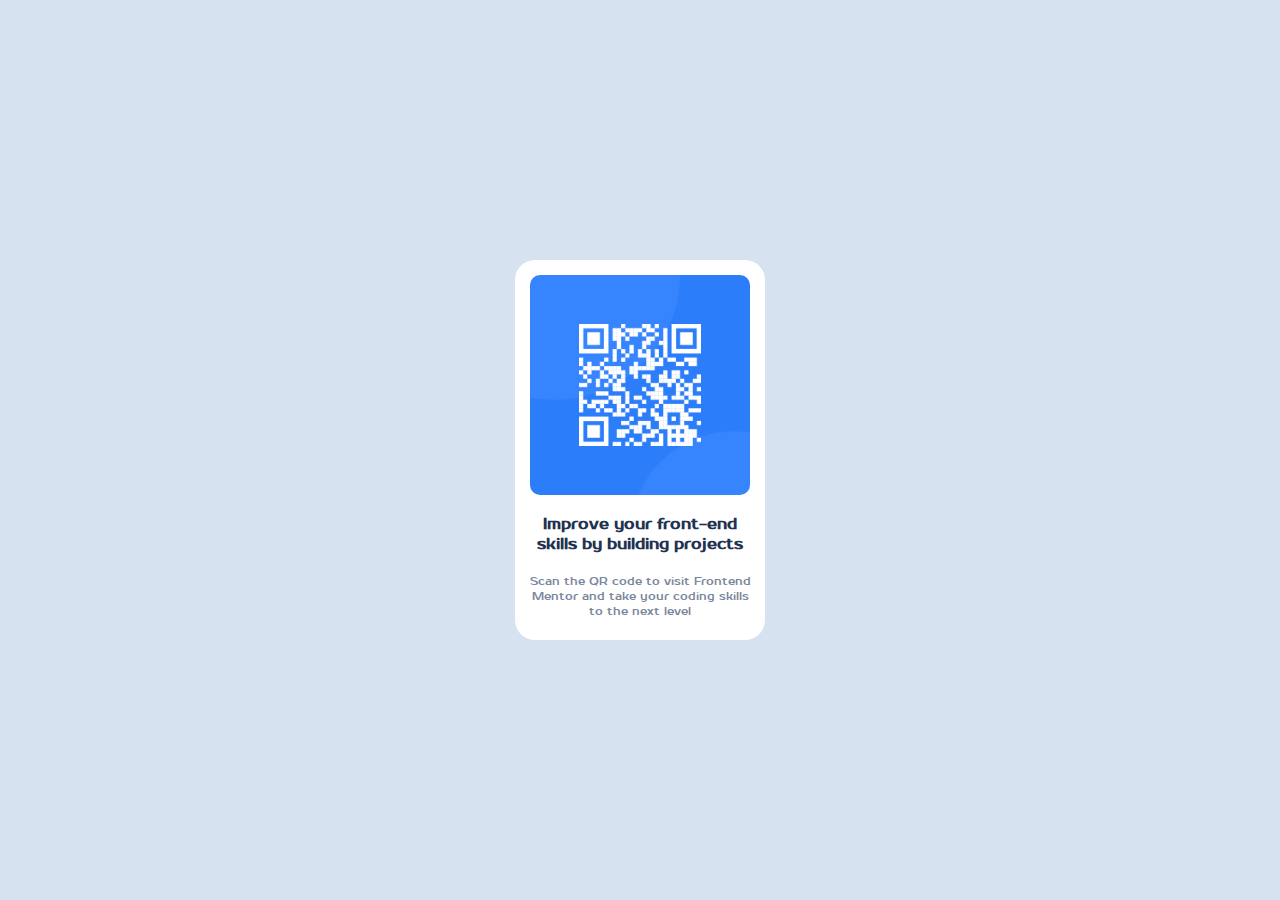
<file: index.html>
<!DOCTYPE html>
<html lang="en">
<head>
    <meta charset="UTF-8">
    <meta http-equiv="X-UA-Compatible" content="IE=edge">
    <meta name="viewport" content="width=device-width, initial-scale=1.0">
    <title>QR code component</title>

    <link rel="stylesheet" href="style.css">

    <style>
        @import url('https://fonts.googleapis.com/css2?family=Prosto+One&display=swap');
    </style>
</head>
<body>
        <div class="child">
            <img src="./assets/image-qr-code.png" class="QR-code">
            <h2>Improve your front-end skills by building projects</h2>
            <p>Scan the QR code to visit Frontend Mentor and take your coding skills to the next level</p>
            <p></p>
        </div>
</body>
</html>
</file>
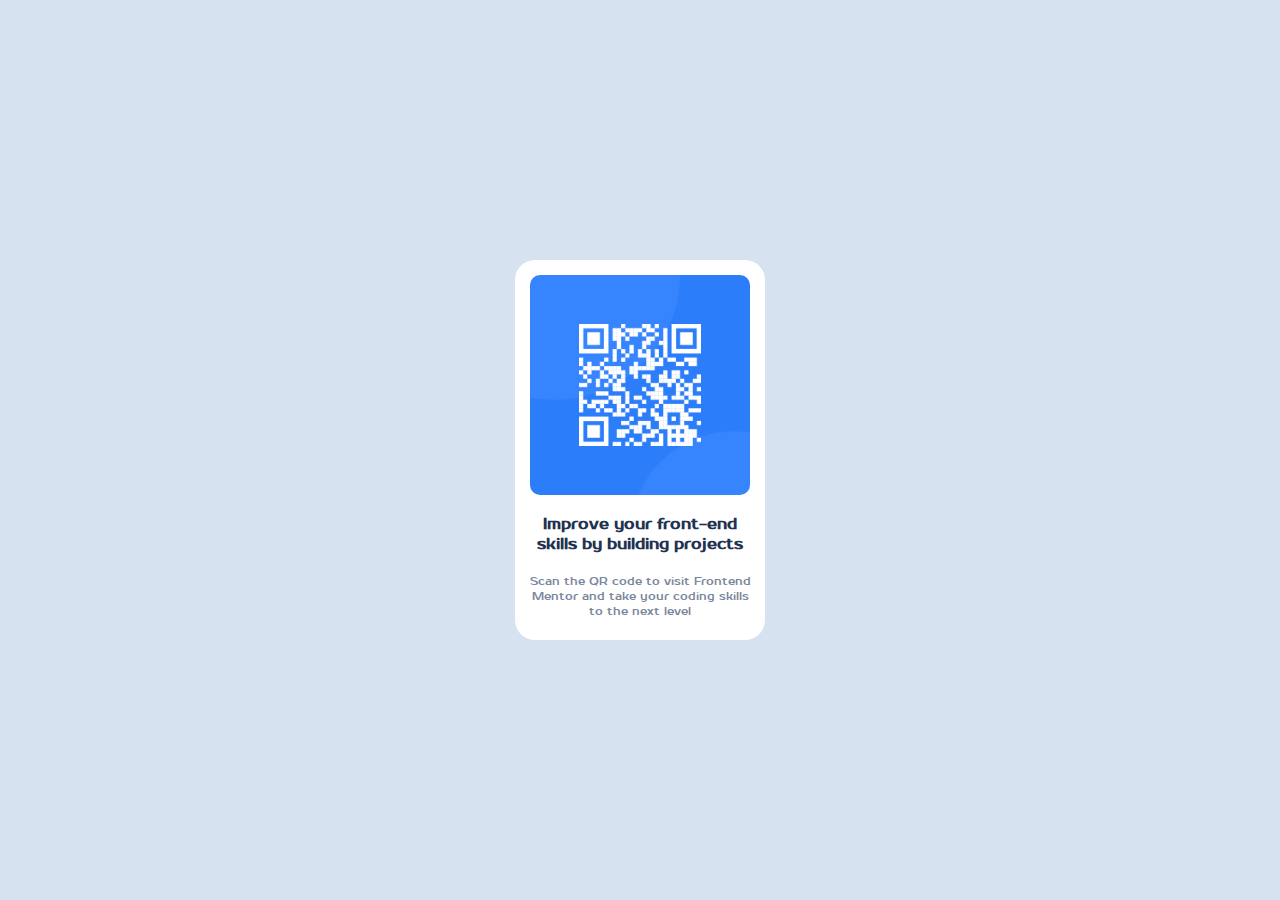
<file: QRcodecomponent/index.html>
<!DOCTYPE html>
<html lang="en">
<head>
    <meta charset="UTF-8">
    <meta http-equiv="X-UA-Compatible" content="IE=edge">
    <meta name="viewport" content="width=device-width, initial-scale=1.0">
    <title>QR code component</title>

    <link rel="stylesheet" href="style.css">

    <style>
        @import url('https://fonts.googleapis.com/css2?family=Prosto+One&display=swap');
    </style>
</head>
<body>
        <div class="child">
            <img src="./assets/image-qr-code.png" class="QR-code">
            <h2>Improve your front-end skills by building projects</h2>
            <p>Scan the QR code to visit Frontend Mentor and take your coding skills to the next level</p>
        </div>
</body>
</html>
</file>
<file: style.css>
body {
    background-color: hsl(212, 45%, 89%);
    margin: 0;
    width: 100%;
}

div {
    width: 250px;
    height: 380px;
    background-color: white;
    /*move to center */
    position: absolute;
    top: 50%;
    left: 50%;
    transform: translate(-50%, -50%);
    border-radius: 20px;
}

.QR-code {
    box-sizing: border-box;
    width: 100%;
    padding: 15px;
    border-radius: 25px;
}

h2 {
    font-size: 15px;
    font-weight: 700;
    margin: 0;
    text-align: center;
    color: hsl(218, 44%, 22%);
    font-family: 'Prosto One', cursive;
    padding: 0 10px;
}

p {
    font-size: 11px;
    font-weight: 400;
    margin: 0;
    text-align: center;
    color: hsl(220, 15%, 55%);
    padding: 20px 13px;
    font-family: 'Prosto One', cursive;
}

@media screen and (max-width: 1440px) {
    div {
        width: 250px;
        height: 380px;
        background-color: white;
        /*move to center */
        position: absolute;
        top: 50%;
        left: 50%;
        transform: translate(-50%, -50%);

        border-radius: 20px;
    }  
}

@media screen and (max-width: 375px) {
    div {
        width: 250px;
        height: 380px;
        background-color: white;
        /*move to center */
        position: absolute;
        top: 50%;
        left: 50%;
        transform: translate(-50%, -50%);
        border-radius: 20px;
    } 
}
</file>
<file: QRcodecomponent/style.css>
body {
    background-color: hsl(212, 45%, 89%);
    margin: 0;
    width: 100%;
}

div {
    width: 250px;
    height: 380px;
    background-color: white;
    /*move to center */
    position: absolute;
    top: 50%;
    left: 50%;
    transform: translate(-50%, -50%);
    border-radius: 20px;
}

.QR-code {
    box-sizing: border-box;
    width: 100%;
    padding: 15px;
    border-radius: 25px;
}

h2 {
    font-size: 15px;
    font-weight: 700;
    margin: 0;
    text-align: center;
    color: hsl(218, 44%, 22%);
    font-family: 'Prosto One', cursive;
    padding: 0 10px;
}

p {
    font-size: 11px;
    font-weight: 400;
    margin: 0;
    text-align: center;
    color: hsl(220, 15%, 55%);
    padding: 20px 13px;
    font-family: 'Prosto One', cursive;
}

@media screen and (max-width: 1440px) {
    div {
        width: 250px;
        height: 380px;
        background-color: white;
        /*move to center */
        position: absolute;
        top: 50%;
        left: 50%;
        transform: translate(-50%, -50%);
        border-radius: 20px;
    }  
}

@media screen and (max-width: 375px) {
    div {
        width: 250px;
        height: 380px;
        background-color: white;
        /*move to center */
        position: absolute;
        top: 50%;
        left: 50%;
        transform: translate(-50%, -50%);
        border-radius: 20px;
    }
}
</file>
